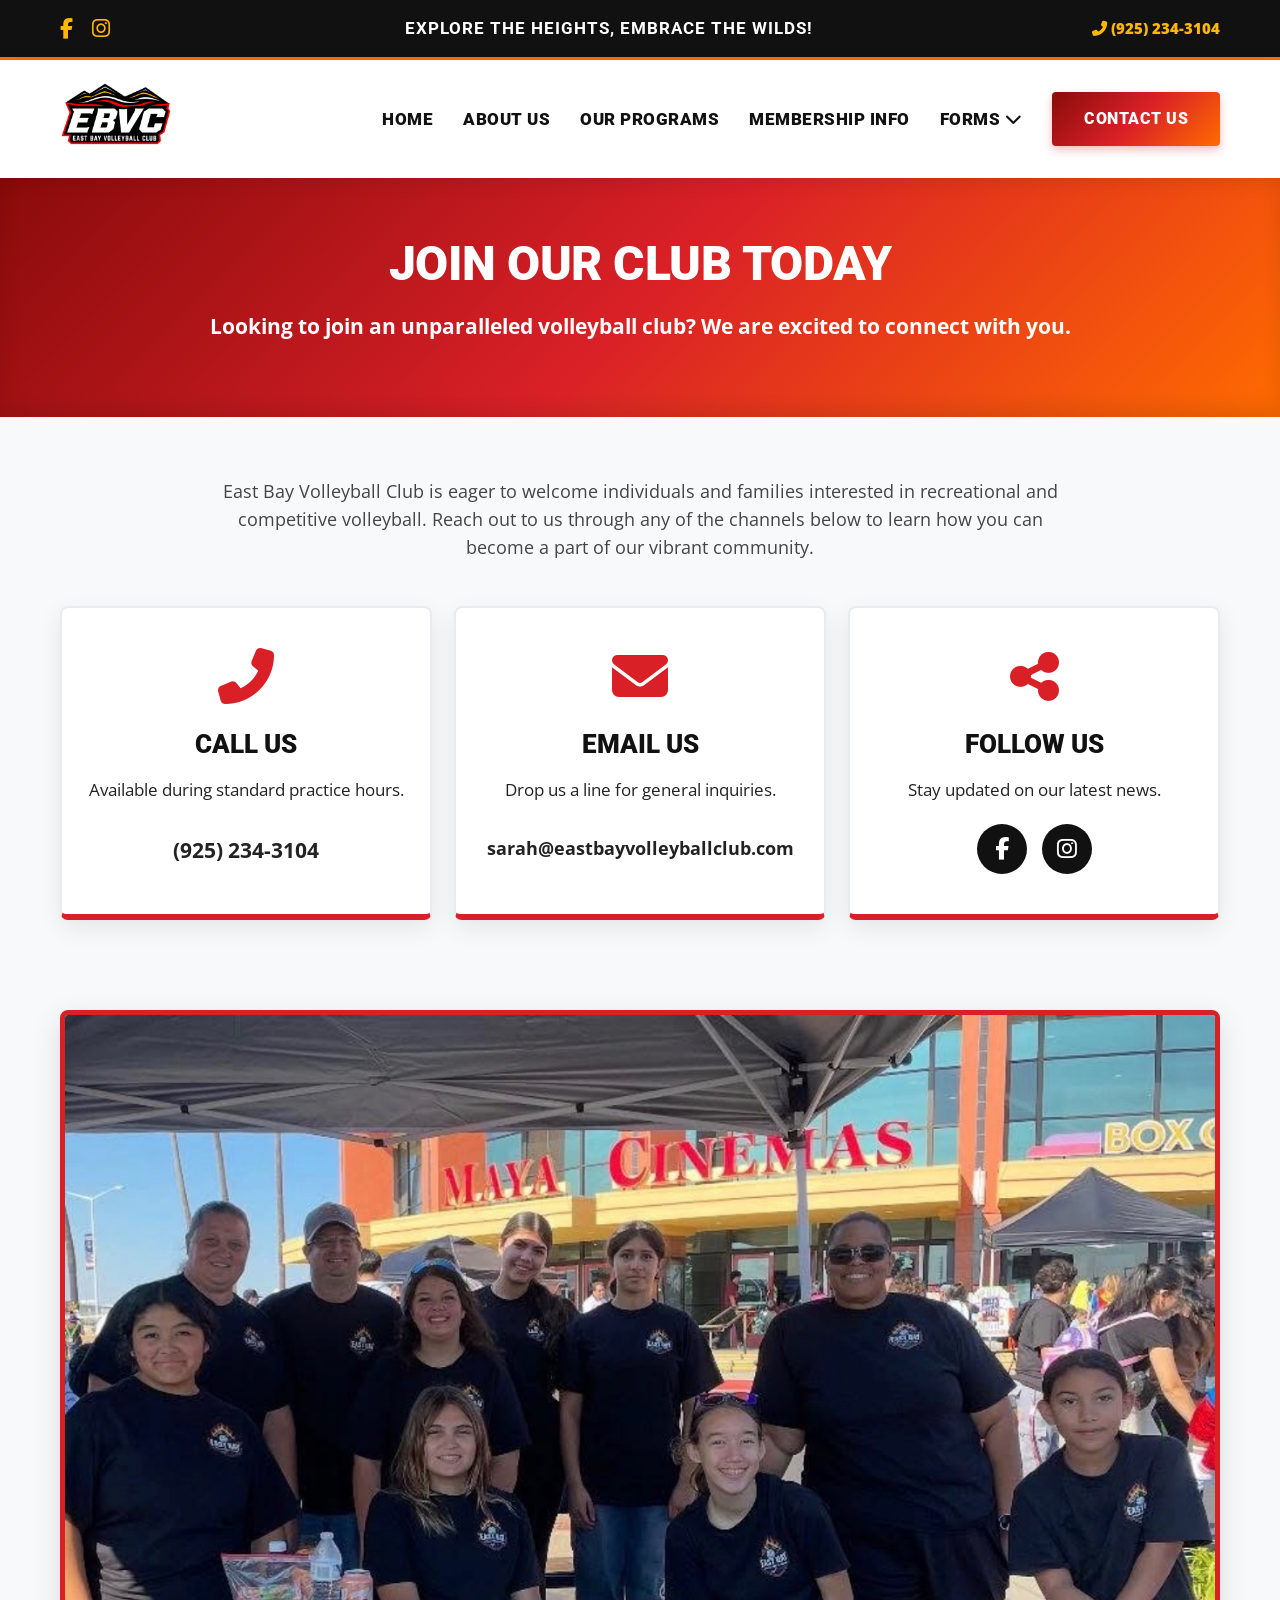
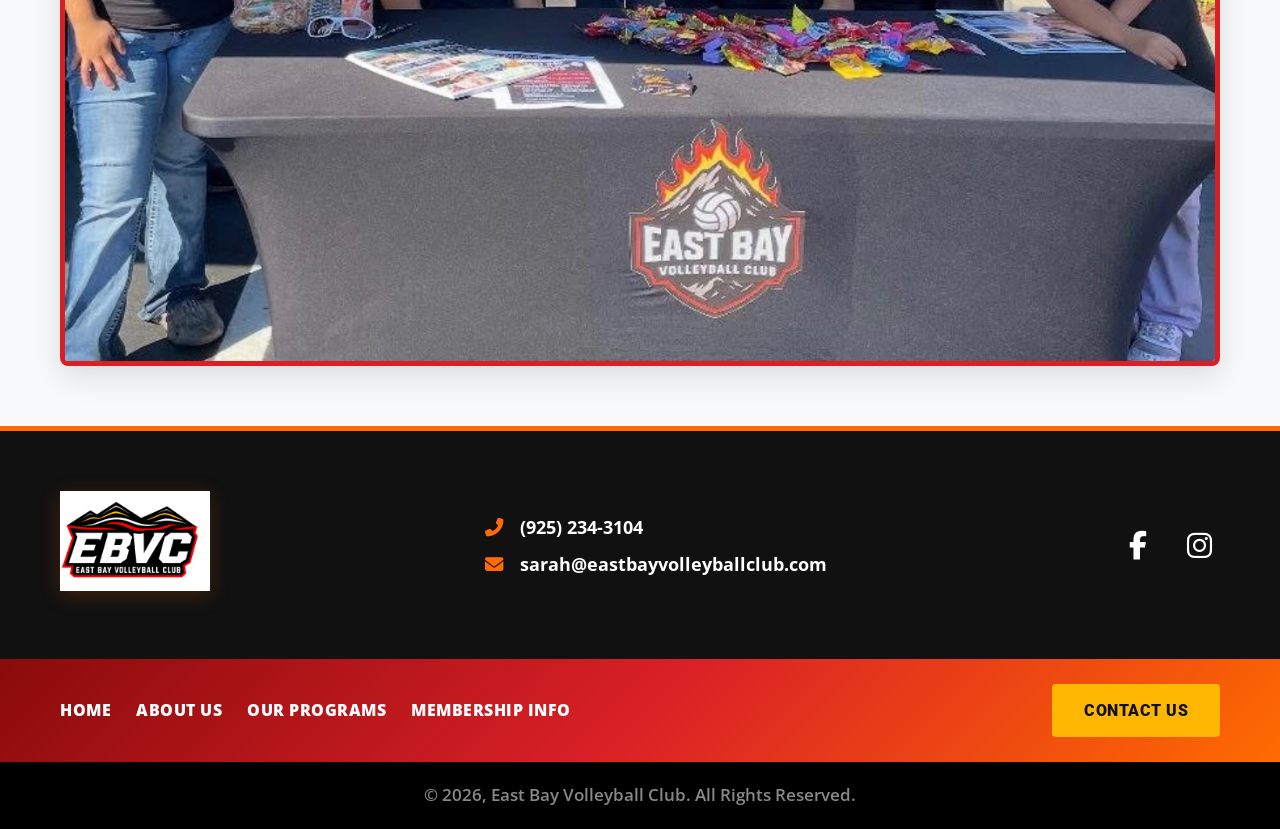
<file: contact.html>
<!DOCTYPE html>
<html lang="en">
<head>
    <meta charset="UTF-8">
    <meta name="viewport" content="width=device-width, initial-scale=1.0">
    <title>East Bay Volleyball Club - Contact Us</title>
    <link rel="stylesheet" href="styles.css">
    <link rel="stylesheet" href="https://cdnjs.cloudflare.com/ajax/libs/font-awesome/6.4.0/css/all.min.css">
</head>
<body>
    <div class="top-bar">
        <div class="container top-bar-inner">
            <div class="social-icons">
                <a href="https://www.facebook.com/profile.php?id=61552361986571&_rdr" target="_blank"><i class="fab fa-facebook-f"></i></a>
                <a href="https://www.instagram.com/east_bay_volleyball_club/" target="_blank"><i class="fab fa-instagram"></i></a>
            </div>
            <div class="tagline">Explore the Heights, Embrace the Wilds!</div>
            <div class="phone">
                <a href="tel:9252343104"><i class="fas fa-phone-alt"></i> (925) 234-3104</a>
            </div>
        </div>
    </div>
    <header class="header">
        <div class="container header-inner">
            <a href="index.html" class="logo">
                <img src="EastBayLogo.jpeg" alt="East Bay Volleyball Club Logo">
            </a>
            <nav class="nav-menu">
                <a href="index.html" class="nav-link">Home</a>
                <a href="about.html" class="nav-link">About Us</a>
                <a href="programs.html" class="nav-link">Our Programs</a>
                <a href="membership.html" class="nav-link">Membership Info</a>
                <div class="dropdown">
                    <span class="nav-link">Forms <i class="fas fa-chevron-down"></i></span>
                    <div class="dropdown-content">
                        <a href="Medical_Release.pdf" target="_blank">Medical Release</a>
                        <a href="PlayerInfo.pdf" target="_blank">Player Information Sheet</a>
                        <a href="Age-Definition-Chart.pdf" target="_blank">Age Definition Chart</a>
                    </div>
                </div>
                <a href="contact.html" class="btn btn-fire active">Contact Us</a>
            </nav>
        </div>
    </header>
    <div class="fire-banner">
        <div class="container">
            <h1 class="hero-title">Join Our Club Today</h1>
            <p class="lead-text">Looking to join an unparalleled volleyball club? We are excited to connect with you.</p>
        </div>
    </div>
    <section class="container pt-4 pb-4">
        <div class="text-center mb-4">
            <p class="subtitle-text">East Bay Volleyball Club is eager to welcome individuals and families interested in recreational and competitive volleyball. Reach out to us through any of the channels below to learn how you can become a part of our vibrant community.</p>
        </div>
        <div class="contact-grid">
            <div class="contact-card">
                <i class="fas fa-phone-alt main-icon"></i>
                <h3>Call Us</h3>
                <p>Available during standard practice hours.</p>
                <a href="tel:9252343104" class="fw-bold mt-3 d-block red-text" style="font-size: 1.3rem;">(925) 234-3104</a>
            </div>
            <div class="contact-card">
                <i class="fas fa-envelope main-icon"></i>
                <h3>Email Us</h3>
                <p>Drop us a line for general inquiries.</p>
                <a href="mailto:sarah@eastbayvolleyballclub.com" class="fw-bold mt-3 d-block red-text" style="font-size: 1.1rem;">sarah@eastbayvolleyballclub.com</a>
            </div>
            <div class="contact-card">
                <i class="fas fa-share-alt main-icon"></i>
                <h3>Follow Us</h3>
                <p>Stay updated on our latest news.</p>
                <div class="contact-social">
                    <a href="https://www.facebook.com/profile.php?id=61552361986571&_rdr" target="_blank" class="black-icon"><i class="fab fa-facebook-f"></i></a>
                    <a href="https://www.instagram.com/east_bay_volleyball_club/" target="_blank" class="black-icon"><i class="fab fa-instagram"></i></a>
                </div>
            </div>
        </div>
    </section>
    <section class="container pb-4 pt-3">
        <img src="IMG_0036.jpeg" alt="Volleyball Court Setup" class="img-full img-rounded shadow" style="width: 100%; height: auto; border: 5px solid var(--primary-red);">
    </section>
    <div class="pre-footer">
        <div class="container pre-footer-inner">
            <div class="pf-logo">
                <img src="EastBayLogo.jpeg" alt="East Bay Volleyball Club Logo">
            </div>
            <div class="pf-contact">
                <p><i class="fas fa-phone-alt red-icon"></i> <a href="tel:9252343104" class="red-text">(925) 234-3104</a></p>
                <p><i class="fas fa-envelope red-icon"></i> <a href="mailto:sarah@eastbayvolleyballclub.com" class="red-text">sarah@eastbayvolleyballclub.com</a></p>
            </div>
            <div class="pf-social">
                <a href="https://www.facebook.com/profile.php?id=61552361986571&_rdr" target="_blank"><i class="fab fa-facebook-f"></i></a>
                <a href="https://www.instagram.com/east_bay_volleyball_club/" target="_blank"><i class="fab fa-instagram"></i></a>
            </div>
        </div>
    </div>
    <footer class="footer-nav">
        <div class="container footer-nav-inner">
            <nav class="f-menu">
                <a href="index.html">Home</a>
                <a href="about.html">About Us</a>
                <a href="programs.html">Our Programs</a>
                <a href="membership.html">Membership Info</a>
            </nav>
            <a href="contact.html" class="btn btn-yellow">Contact Us</a>
        </div>
    </footer>
    <div class="copyright-bar">
        <div class="container copyright-inner">
            <p>© 2026, East Bay Volleyball Club. All Rights Reserved.</p>
        </div>
    </div>
    <button id="scrollTopBtn" title="Go to top"><i class="fas fa-chevron-up"></i></button>
    <script src="script.js"></script>
</body>
</html>
</file>
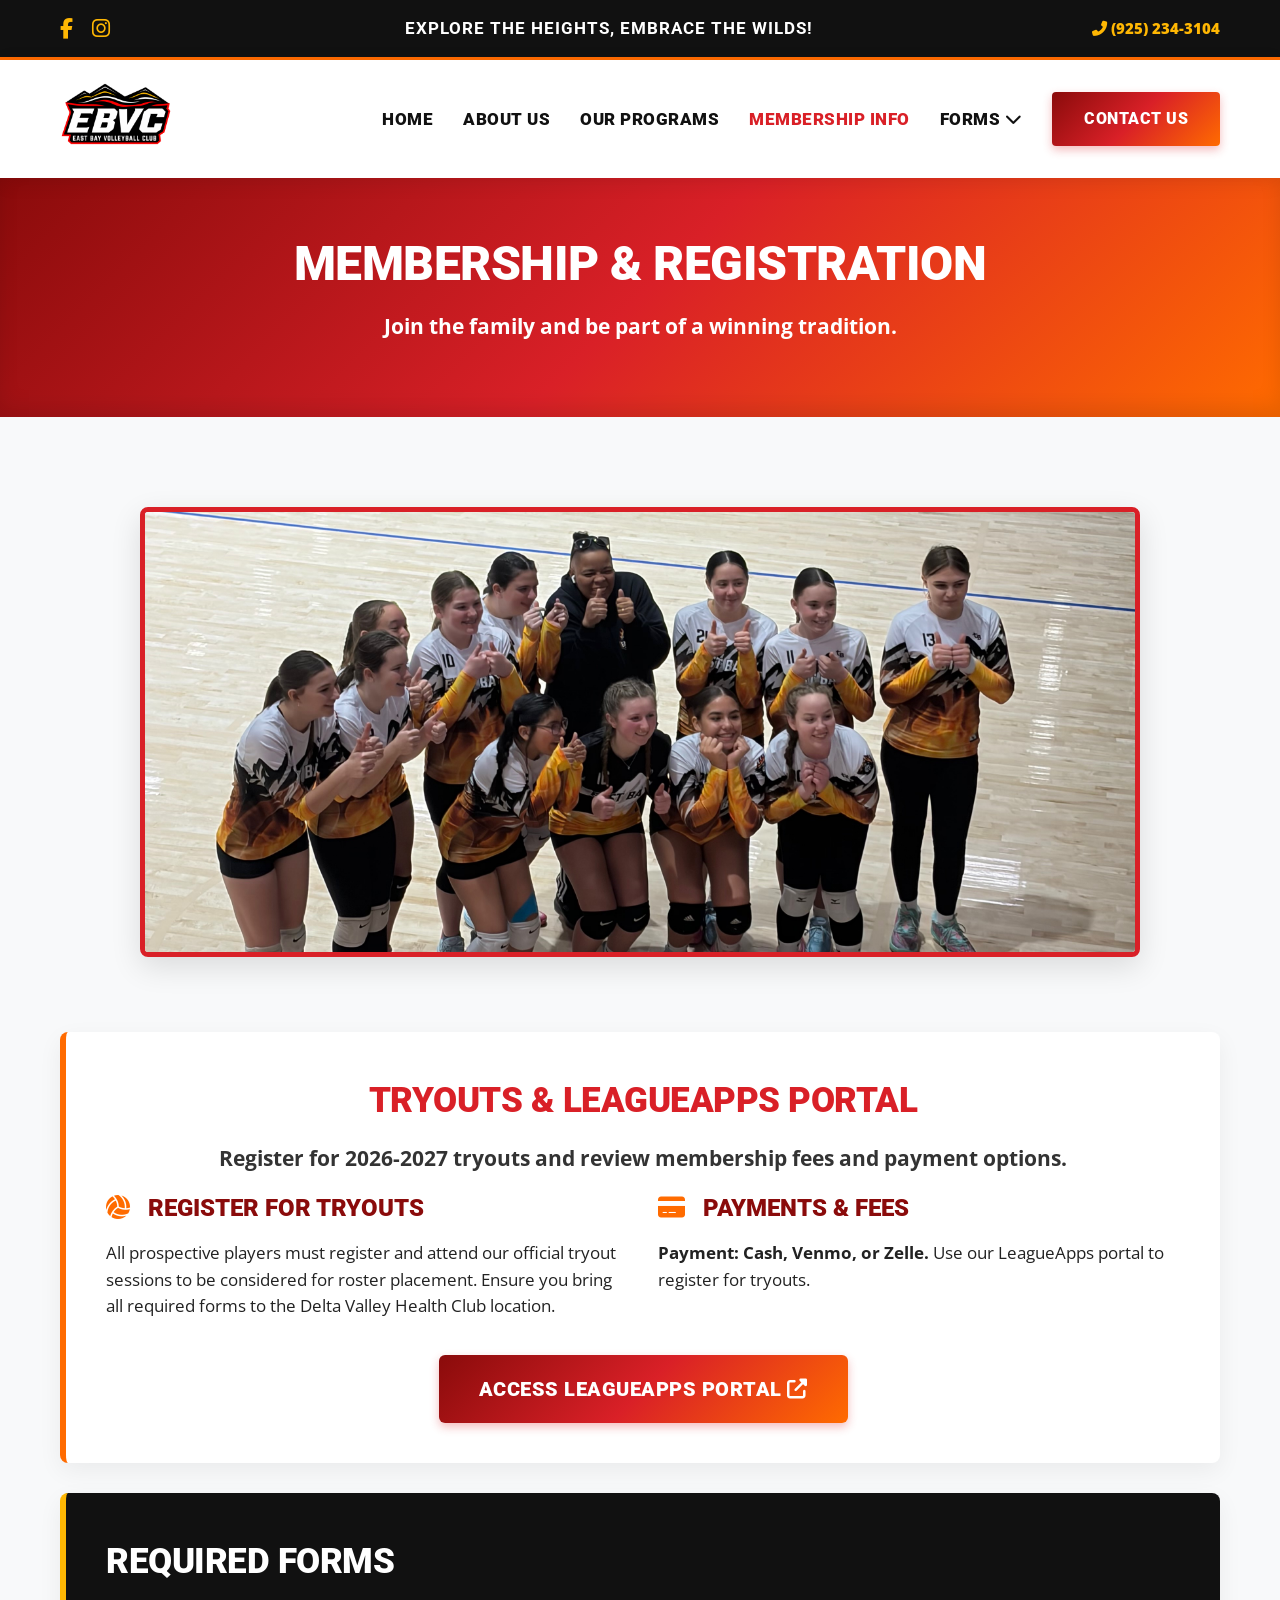
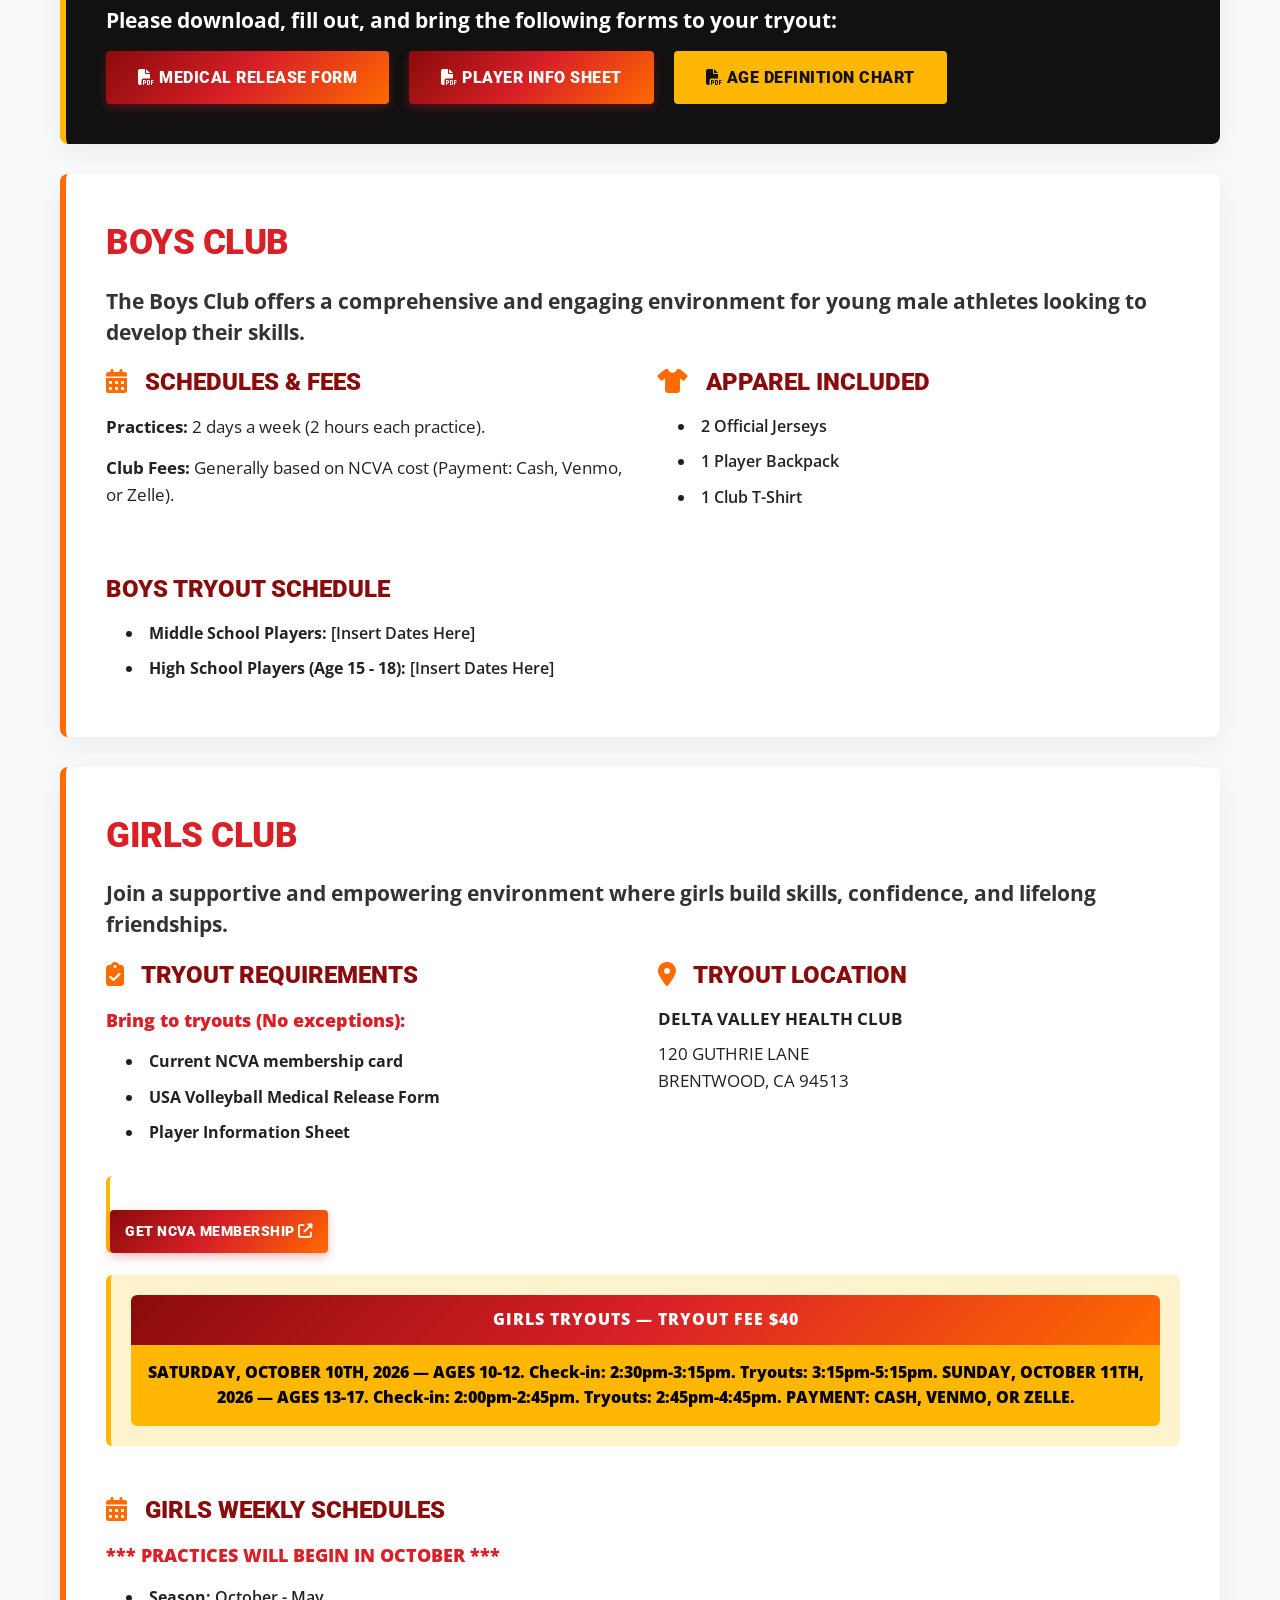
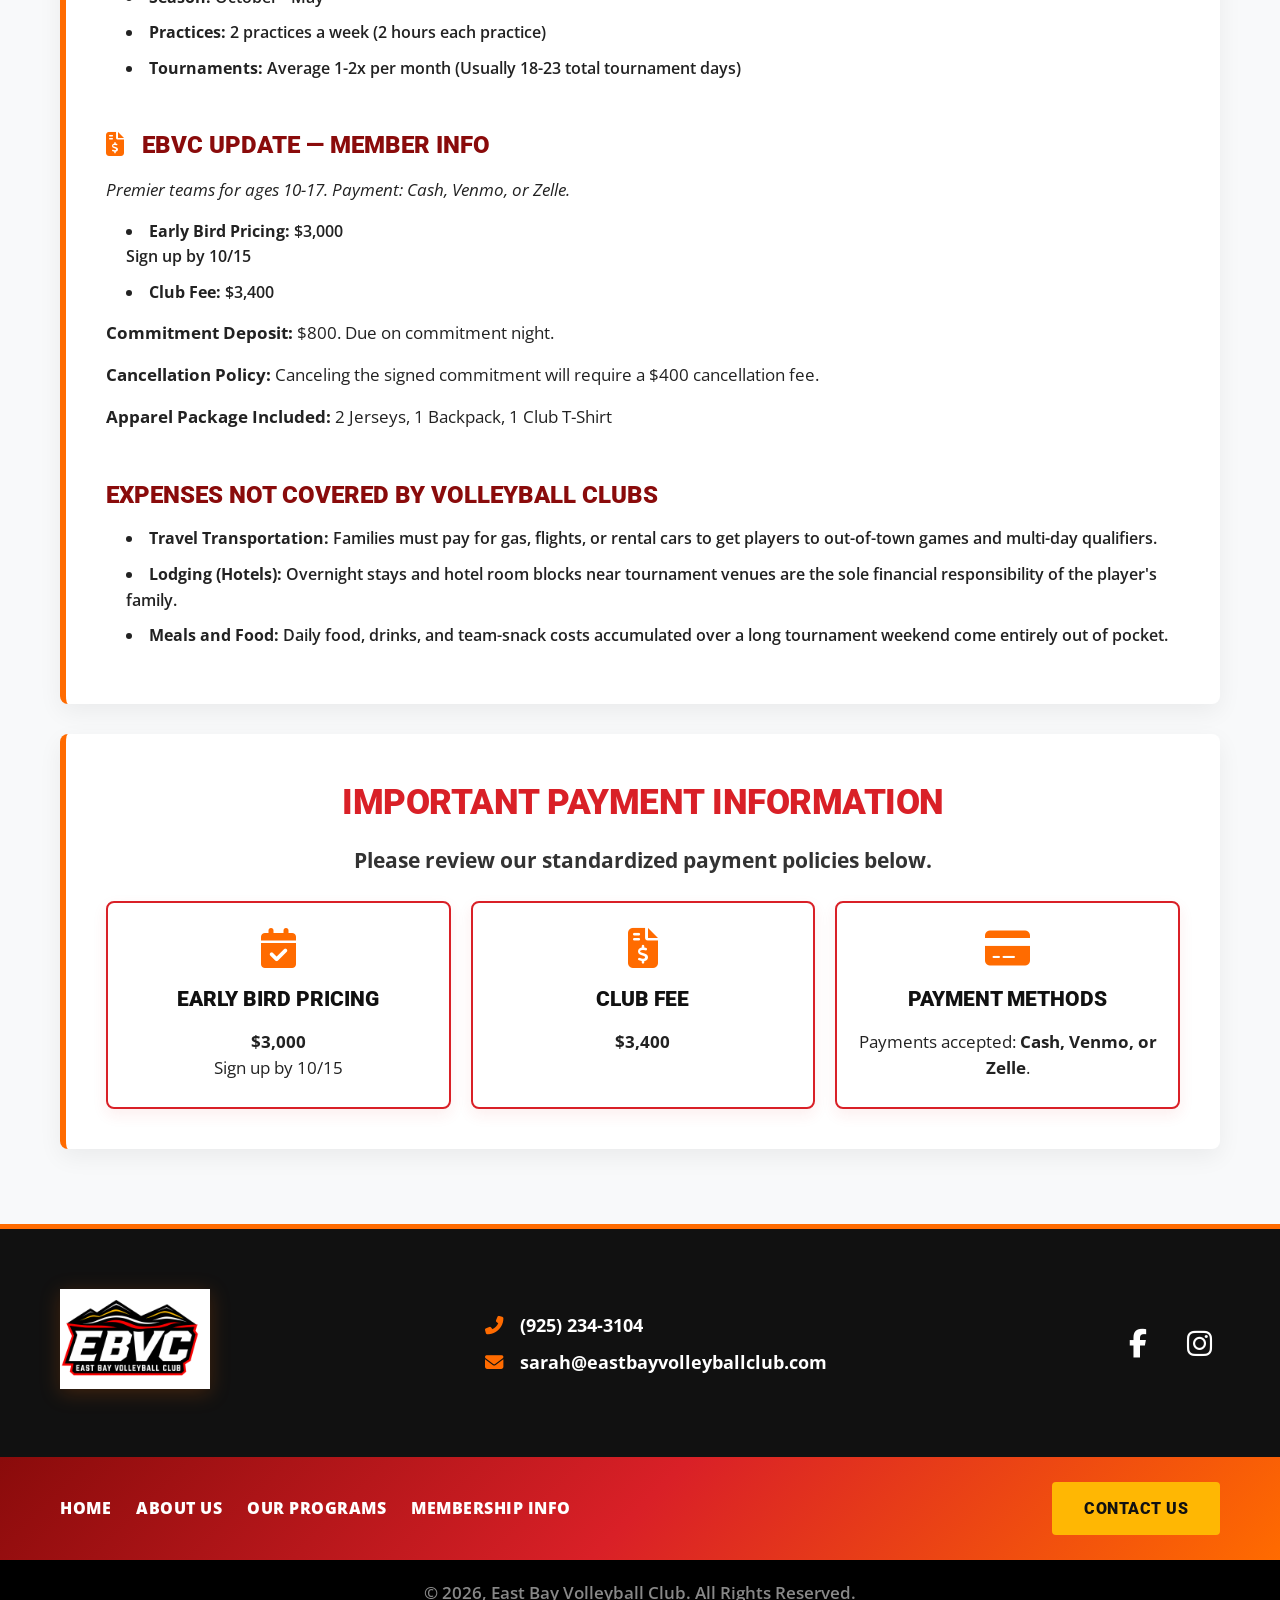
<file: membership.html>
<!DOCTYPE html>
<html lang="en">
<head>
    <meta charset="UTF-8">
    <meta name="viewport" content="width=device-width, initial-scale=1.0">
    <title>East Bay Volleyball Club - Membership Info</title>
    <link rel="stylesheet" href="styles.css">
    <link rel="stylesheet" href="https://cdnjs.cloudflare.com/ajax/libs/font-awesome/6.4.0/css/all.min.css">
</head>
<body>
    <div class="top-bar">
        <div class="container top-bar-inner">
            <div class="social-icons">
                <a href="https://www.facebook.com/profile.php?id=61552361986571&_rdr" target="_blank"><i class="fab fa-facebook-f"></i></a>
                <a href="https://www.instagram.com/east_bay_volleyball_club/" target="_blank"><i class="fab fa-instagram"></i></a>
            </div>
            <div class="tagline">Explore the Heights, Embrace the Wilds!</div>
            <div class="phone">
                <a href="tel:9252343104"><i class="fas fa-phone-alt"></i> (925) 234-3104</a>
            </div>
        </div>
    </div>
    <header class="header">
        <div class="container header-inner">
            <a href="index.html" class="logo">
                <img src="EastBayLogo.jpeg" alt="East Bay Volleyball Club Logo">
            </a>
            <nav class="nav-menu">
                <a href="index.html" class="nav-link">Home</a>
                <a href="about.html" class="nav-link">About Us</a>
                <a href="programs.html" class="nav-link">Our Programs</a>
                <a href="membership.html" class="nav-link active">Membership Info</a>
                <div class="dropdown">
                    <span class="nav-link">Forms <i class="fas fa-chevron-down"></i></span>
                    <div class="dropdown-content">
                        <a href="Medical_Release.pdf" target="_blank">Medical Release</a>
                        <a href="PlayerInfo.pdf" target="_blank">Player Information Sheet</a>
                        <a href="Age-Definition-Chart.pdf" target="_blank">Age Definition Chart</a>
                    </div>
                </div>
                <a href="contact.html" class="btn btn-fire">Contact Us</a>
            </nav>
        </div>
    </header>
    <div class="fire-banner mb-4">
        <div class="container">
            <h1 class="hero-title">Membership & Registration</h1>
            <p class="lead-text">Join the family and be part of a winning tradition.</p>
        </div>
    </div>
    <main class="container page-content pt-2">
        <div class="main-image-container mb-4 text-center pb-3">
            <img src="IMG_0138.jpeg" alt="Volleyball Team Huddle" class="img-full img-rounded shadow" style="width: 100%; max-width: 1000px; height: 450px; object-fit: cover; object-position: center center; margin: 0 auto; border: 5px solid var(--primary-red);">
        </div>
        <div class="info-card">
            <h1 class="section-title text-center" style="color: var(--primary-red);">Tryouts & LeagueApps Portal</h1>
            <p class="lead-text text-center mb-4">Register for 2026-2027 tryouts and review membership fees and payment options.</p>
            <div class="layout-grid">
                <div>
                    <h2 class="sub-title"><i class="fas fa-volleyball-ball red-icon"></i> Register For Tryouts</h2>
                    <p>All prospective players must register and attend our official tryout sessions to be considered for roster placement. Ensure you bring all required forms to the Delta Valley Health Club location.</p>
                </div>
                <div>
                    <h2 class="sub-title"><i class="fas fa-credit-card red-icon"></i> Payments & Fees</h2>
                    <p><strong>Payment: Cash, Venmo, or Zelle.</strong> Use our LeagueApps portal to register for tryouts.</p>
                </div>
            </div>
            <div class="btn-wrapper text-center mt-4 pt-2">
                <a href="https://eastbayvolleyballclub.leagueapps.com/events/5163101-east-bay-volleyball-club-tryouts-2026-2027" class="btn btn-massive btn-fire">Access LeagueApps Portal <i class="fas fa-external-link-alt"></i></a>
            </div>
        </div>
        <div class="info-card bg-dark">
            <h1 class="section-title">Required Forms</h1>
            <p class="lead-text mb-4">Please download, fill out, and bring the following forms to your tryout:</p>
            <div style="display: flex; gap: 20px; flex-wrap: wrap;">
                <a href="Medical_Release.pdf" target="_blank" class="btn btn-fire"><i class="fas fa-file-pdf"></i> Medical Release Form</a>
                <a href="PlayerInfo.pdf" target="_blank" class="btn btn-fire"><i class="fas fa-file-pdf"></i> Player Info Sheet</a>
                <a href="Age-Definition-Chart.pdf" target="_blank" class="btn btn-yellow"><i class="fas fa-file-pdf"></i> Age Definition Chart</a>
            </div>
        </div>
        <div class="info-card">
            <h1 class="section-title" style="color: var(--primary-red);">Boys Club</h1>
            <p class="lead-text mb-4">The Boys Club offers a comprehensive and engaging environment for young male athletes looking to develop their skills.</p>
            <div class="layout-grid">
                <div>
                    <h2 class="sub-title"><i class="fas fa-calendar-alt red-icon"></i> Schedules & Fees</h2>
                    <p><strong>Practices:</strong> 2 days a week (2 hours each practice).</p>
                    <p class="mt-2"><strong>Club Fees:</strong> Generally based on NCVA cost (Payment: Cash, Venmo, or Zelle).</p>
                </div>
                <div>
                    <h2 class="sub-title"><i class="fas fa-tshirt red-icon"></i> Apparel Included</h2>
                    <ul class="styled-list">
                        <li>2 Official Jerseys</li>
                        <li>1 Player Backpack</li>
                        <li>1 Club T-Shirt</li>
                    </ul>
                </div>
            </div>
            <h2 class="sub-title mt-4">Boys Tryout Schedule</h2>
            <ul class="styled-list">
                <li><strong>Middle School Players:</strong> [Insert Dates Here]</li>
                <li><strong>High School Players (Age 15 - 18):</strong> [Insert Dates Here]</li>
            </ul>
        </div>
        <div class="info-card">
            <h1 class="section-title" style="color: var(--primary-red);">Girls Club</h1>
            <p class="lead-text mb-4">Join a supportive and empowering environment where girls build skills, confidence, and lifelong friendships.</p>
            <div class="layout-grid">
                <div>
                    <h2 class="sub-title"><i class="fas fa-clipboard-check red-icon"></i> Tryout Requirements</h2>
                    <p class="alert-text mb-2">Bring to tryouts (No exceptions):</p>
                    <ul class="styled-list">
                        <li><strong>Current NCVA membership card</strong></li>
                        <li><strong>USA Volleyball Medical Release Form</strong></li>
                        <li><strong>Player Information Sheet</strong></li>
                    </ul>
                    <div class="mt-3 p-3 bg-dark" style="border-radius: 6px; border-left: 4px solid var(--flame-yellow);">
                        <p style="color: #fff; font-size: 0.95rem; font-weight: 600; margin-bottom: 10px;">Don't have an NCVA membership yet? Register below:</p>
                        <a href="https://ncva.com/info/registration/login/" target="_blank" class="btn btn-fire" style="padding: 10px 15px; font-size: 0.9rem; display: inline-block;">Get NCVA Membership <i class="fas fa-external-link-alt"></i></a>
                    </div>
                </div>
                <div>
                    <h2 class="sub-title"><i class="fas fa-map-marker-alt red-icon"></i> Tryout Location</h2>
                    <p class="mb-1"><strong>DELTA VALLEY HEALTH CLUB</strong></p>
                    <p>120 GUTHRIE LANE</p>
                    <p>BRENTWOOD, CA 94513</p>
                </div>
            </div>
            <div class="highlight-box mt-4">
                <div class="highlight-red">GIRLS TRYOUTS — TRYOUT FEE $40</div>
                <div class="highlight-yellow">SATURDAY, OCTOBER 10TH, 2026 — AGES 10-12. Check-in: 2:30pm-3:15pm. Tryouts: 3:15pm-5:15pm. SUNDAY, OCTOBER 11TH, 2026 — AGES 13-17. Check-in: 2:00pm-2:45pm. Tryouts: 2:45pm-4:45pm. PAYMENT: CASH, VENMO, OR ZELLE.</div>
            </div>
            <h2 class="sub-title mt-4 pt-2"><i class="fas fa-calendar-alt red-icon"></i> Girls Weekly Schedules</h2>
            <p class="alert-text mb-2">*** PRACTICES WILL BEGIN IN OCTOBER ***</p>
            <ul class="styled-list mb-4">
                <li><strong>Season:</strong> October - May</li>
                <li><strong>Practices:</strong> 2 practices a week (2 hours each practice)</li>
                <li><strong>Tournaments:</strong> Average 1-2x per month (Usually 18-23 total tournament days)</li>
            </ul>
            <h2 class="sub-title mt-4 pt-2"><i class="fas fa-file-invoice-dollar red-icon"></i> EBVC Update — Member Info</h2>
            <p class="mb-2"><em>Premier teams for ages 10-17. Payment: Cash, Venmo, or Zelle.</em></p>
            <ul class="styled-list mb-4">
                <li><strong>Early Bird Pricing:</strong> $3,000<br>Sign up by 10/15</li>
                <li><strong>Club Fee:</strong> $3,400</li>
            </ul>
            <p class="mb-2"><strong>Commitment Deposit:</strong> $800. Due on commitment night.</p>
            <p class="mb-2"><strong>Cancellation Policy:</strong> Canceling the signed commitment will require a $400 cancellation fee.</p>
            <p><strong>Apparel Package Included:</strong> 2 Jerseys, 1 Backpack, 1 Club T-Shirt</p>
            <h2 class="sub-title mt-4 pt-2">Expenses Not Covered by Volleyball Clubs</h2>
            <ul class="styled-list">
                <li><strong>Travel Transportation:</strong> Families must pay for gas, flights, or rental cars to get players to out-of-town games and multi-day qualifiers.</li>
                <li><strong>Lodging (Hotels):</strong> Overnight stays and hotel room blocks near tournament venues are the sole financial responsibility of the player's family.</li>
                <li><strong>Meals and Food:</strong> Daily food, drinks, and team-snack costs accumulated over a long tournament weekend come entirely out of pocket.</li>
            </ul>
        </div>
        <div class="info-card border-top" style="border-top-color: var(--primary-red); border-top-width: 4px;">
            <h1 class="section-title text-center mb-2" style="color: var(--primary-red);">Important Payment Information</h1>
            <p class="text-center lead-text mb-4">Please review our standardized payment policies below.</p>
            <div class="payment-grid">
                <div class="payment-box">
                    <i class="fas fa-calendar-check"></i>
                    <h3>Early Bird Pricing</h3>
                    <p><strong>$3,000</strong><br>Sign up by 10/15</p>
                </div>
                <div class="payment-box">
                    <i class="fas fa-file-invoice-dollar"></i>
                    <h3>Club Fee</h3>
                    <p><strong>$3,400</strong></p>
                </div>
                <div class="payment-box">
                    <i class="fas fa-credit-card"></i>
                    <h3>Payment Methods</h3>
                    <p>Payments accepted: <strong>Cash, Venmo, or Zelle</strong>.</p>
                </div>
            </div>
        </div>
    </main>
    <div class="pre-footer">
        <div class="container pre-footer-inner">
            <div class="pf-logo">
                <img src="EastBayLogo.jpeg" alt="East Bay Volleyball Club Logo">
            </div>
            <div class="pf-contact">
                <p><i class="fas fa-phone-alt red-icon"></i> <a href="tel:9252343104" class="red-text">(925) 234-3104</a></p>
                <p><i class="fas fa-envelope red-icon"></i> <a href="mailto:sarah@eastbayvolleyballclub.com" class="red-text">sarah@eastbayvolleyballclub.com</a></p>
            </div>
            <div class="pf-social">
                <a href="https://www.facebook.com/profile.php?id=61552361986571&_rdr" target="_blank"><i class="fab fa-facebook-f"></i></a>
                <a href="https://www.instagram.com/east_bay_volleyball_club/" target="_blank"><i class="fab fa-instagram"></i></a>
            </div>
        </div>
    </div>
    <footer class="footer-nav">
        <div class="container footer-nav-inner">
            <nav class="f-menu">
                <a href="index.html">Home</a>
                <a href="about.html">About Us</a>
                <a href="programs.html">Our Programs</a>
                <a href="membership.html">Membership Info</a>
            </nav>
            <a href="contact.html" class="btn btn-yellow">Contact Us</a>
        </div>
    </footer>
    <div class="copyright-bar">
        <div class="container copyright-inner">
            <p>© 2026, East Bay Volleyball Club. All Rights Reserved.</p>
        </div>
    </div>
    <button id="scrollTopBtn" title="Go to top"><i class="fas fa-chevron-up"></i></button>
    <script src="script.js"></script>
</body>
</html>
</file>
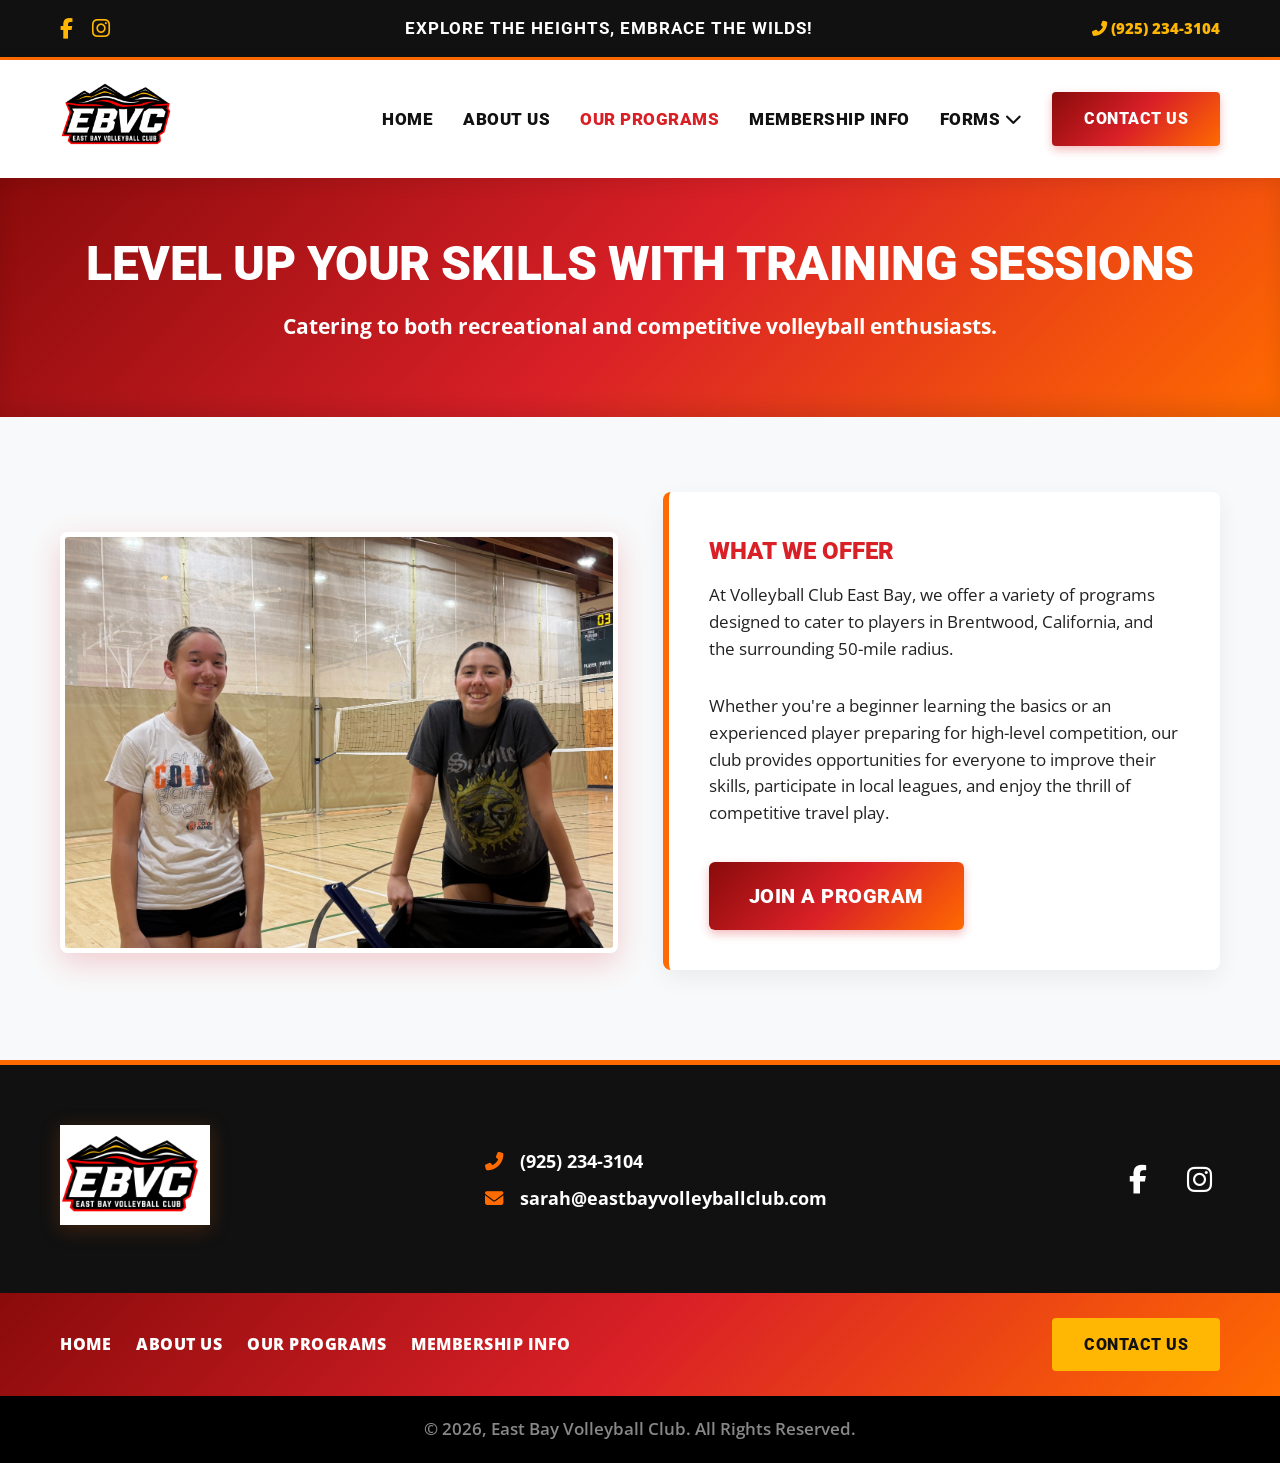
<file: programs.html>
<!DOCTYPE html>
<html lang="en">
<head>
    <meta charset="UTF-8">
    <meta name="viewport" content="width=device-width, initial-scale=1.0">
    <title>East Bay Volleyball Club - Our Programs</title>
    <link rel="stylesheet" href="styles.css">
    <link rel="stylesheet" href="https://cdnjs.cloudflare.com/ajax/libs/font-awesome/6.4.0/css/all.min.css">
</head>
<body>
    <div class="top-bar">
        <div class="container top-bar-inner">
            <div class="social-icons">
                <a href="https://www.facebook.com/profile.php?id=61552361986571&_rdr" target="_blank"><i class="fab fa-facebook-f"></i></a>
                <a href="https://www.instagram.com/east_bay_volleyball_club/" target="_blank"><i class="fab fa-instagram"></i></a>
            </div>
            <div class="tagline">Explore the Heights, Embrace the Wilds!</div>
            <div class="phone">
                <a href="tel:9252343104"><i class="fas fa-phone-alt"></i> (925) 234-3104</a>
            </div>
        </div>
    </div>
    <header class="header">
        <div class="container header-inner">
            <a href="index.html" class="logo">
                <img src="EastBayLogo.jpeg" alt="East Bay Volleyball Club Logo">
            </a>
            <nav class="nav-menu">
                <a href="index.html" class="nav-link">Home</a>
                <a href="about.html" class="nav-link">About Us</a>
                <a href="programs.html" class="nav-link active">Our Programs</a>
                <a href="membership.html" class="nav-link">Membership Info</a>
                <div class="dropdown">
                    <span class="nav-link">Forms <i class="fas fa-chevron-down"></i></span>
                    <div class="dropdown-content">
                        <a href="Medical_Release.pdf" target="_blank">Medical Release</a>
                        <a href="PlayerInfo.pdf" target="_blank">Player Information Sheet</a>
                        <a href="Age-Definition-Chart.pdf" target="_blank">Age Definition Chart</a>
                    </div>
                </div>
                <a href="contact.html" class="btn btn-fire">Contact Us</a>
            </nav>
        </div>
    </header>
    <div class="fire-banner">
        <div class="container">
            <h1 class="hero-title">Level Up Your Skills With Training Sessions</h1>
            <p class="lead-text">Catering to both recreational and competitive volleyball enthusiasts.</p>
        </div>
    </div>
    <section class="split-section container pt-4 pb-4 mt-2 align-center">
        <div class="split-image tall-img">
            <img src="IMG_1995.jpeg" alt="Volleyball Players By Net" class="shadow">
        </div>
        <div class="split-content">
            <div class="info-card">
                <h2 class="sub-title" style="color: var(--primary-red);">What We Offer</h2>
                <p class="mb-3">At Volleyball Club East Bay, we offer a variety of programs designed to cater to players in Brentwood, California, and the surrounding 50-mile radius.</p>
                <p>Whether you're a beginner learning the basics or an experienced player preparing for high-level competition, our club provides opportunities for everyone to improve their skills, participate in local leagues, and enjoy the thrill of competitive travel play.</p>
                <div class="btn-wrapper">
                    <a href="membership.html" class="btn btn-fire btn-massive">Join A Program</a>
                </div>
            </div>
        </div>
    </section>
    <div class="pre-footer">
        <div class="container pre-footer-inner">
            <div class="pf-logo">
                <img src="EastBayLogo.jpeg" alt="East Bay Volleyball Club Logo">
            </div>
            <div class="pf-contact">
                <p><i class="fas fa-phone-alt red-icon"></i> <a href="tel:9252343104" class="red-text">(925) 234-3104</a></p>
                <p><i class="fas fa-envelope red-icon"></i> <a href="mailto:sarah@eastbayvolleyballclub.com" class="red-text">sarah@eastbayvolleyballclub.com</a></p>
            </div>
            <div class="pf-social">
                <a href="https://www.facebook.com/profile.php?id=61552361986571&_rdr" target="_blank"><i class="fab fa-facebook-f"></i></a>
                <a href="https://www.instagram.com/east_bay_volleyball_club/" target="_blank"><i class="fab fa-instagram"></i></a>
            </div>
        </div>
    </div>
    <footer class="footer-nav">
        <div class="container footer-nav-inner">
            <nav class="f-menu">
                <a href="index.html">Home</a>
                <a href="about.html">About Us</a>
                <a href="programs.html">Our Programs</a>
                <a href="membership.html">Membership Info</a>
            </nav>
            <a href="contact.html" class="btn btn-yellow">Contact Us</a>
        </div>
    </footer>
    <div class="copyright-bar">
        <div class="container copyright-inner">
            <p>© 2026, East Bay Volleyball Club. All Rights Reserved.</p>
        </div>
    </div>
    <button id="scrollTopBtn" title="Go to top"><i class="fas fa-chevron-up"></i></button>
    <script src="script.js"></script>
</body>
</html>
</file>
<file: styles.css>
@import url('https://fonts.googleapis.com/css2?family=Open+Sans:wght@400;600;700&family=Roboto:wght@500;700;900&display=swap');

* {
    margin: 0;
    padding: 0;
    box-sizing: border-box;
}

body {
    font-family: 'Open Sans', sans-serif;
    color: #222;
    line-height: 1.6;
    background-color: #f8f9fa;
    position: relative;
}

h1, h2, h3, h4, h5, h6, .nav-link, .btn, .tagline {
    font-family: 'Roboto', sans-serif;
}

.container {
    max-width: 1200px;
    margin: 0 auto;
    padding: 0 20px;
}

a {
    text-decoration: none;
    color: inherit;
    transition: all 0.2s ease;
}

a:hover {
    opacity: 0.8;
}

ul {
    list-style-position: inside;
}

p {
    font-size: 1.05rem;
}

:root {
    --primary-red: #d92027;
    --fire-orange: #ff6b00;
    --flame-yellow: #ffb703;
    --dark-red: #8a0b0b;
    --dark-bg: #111111;
    --light-gray: #ffffff;
    --mid-gray: #e9ecef;
    --gradient-fire: linear-gradient(135deg, var(--dark-red) 0%, var(--primary-red) 50%, var(--fire-orange) 100%);
}

.mt-1 { margin-top: 8px; }
.mt-2 { margin-top: 15px; }
.mt-3 { margin-top: 30px; }
.mt-4 { margin-top: 45px; }

.mb-1 { margin-bottom: 8px; }
.mb-2 { margin-bottom: 15px; }
.mb-3 { margin-bottom: 30px; }
.mb-4 { margin-bottom: 45px; }

.pt-3 { padding-top: 30px; }
.pt-4 { padding-top: 60px; }
.pb-3 { padding-bottom: 30px; }
.pb-4 { padding-bottom: 60px; }

.text-center { text-align: center; }
.text-left { text-align: left; }
.d-block { display: block; }
.fw-bold { font-weight: 700; }
.border-top { border-top: 1px solid var(--mid-gray); }

.page-title {
    font-size: 2.8rem;
    font-weight: 900;
    color: #111;
    margin-bottom: 25px;
    letter-spacing: -0.5px;
    text-transform: uppercase;
}

.section-title {
    font-size: 2.2rem;
    font-weight: 900;
    color: #111;
    margin-bottom: 15px;
    letter-spacing: -0.5px;
    text-transform: uppercase;
}

.hero-title {
    font-size: 3rem;
    font-weight: 900;
    line-height: 1.1;
    margin-bottom: 20px;
    letter-spacing: -0.5px;
    text-transform: uppercase;
}

.sub-title {
    font-size: 1.5rem;
    font-weight: 900;
    margin-bottom: 12px;
    color: var(--dark-red);
    text-transform: uppercase;
}

.lead-text {
    font-size: 1.3rem;
    font-weight: 700;
    color: #333;
    margin-bottom: 15px;
    line-height: 1.5;
}

.subtitle-text {
    font-size: 1.1rem;
    color: #444;
    max-width: 850px;
    margin: 0 auto;
}

.layout-grid {
    display: grid;
    grid-template-columns: repeat(auto-fit, minmax(320px, 1fr));
    gap: 30px;
    text-align: left;
}

.btn-wrapper {
    margin-top: 35px;
}

.btn {
    padding: 14px 32px;
    font-weight: 900;
    font-size: 1rem;
    cursor: pointer;
    border: none;
    border-radius: 4px;
    transition: all 0.3s ease;
    display: inline-block;
    letter-spacing: 0.5px;
    text-transform: uppercase;
}

.btn:hover {
    transform: translateY(-3px);
    box-shadow: 0 6px 15px rgba(0,0,0,0.2);
}

.btn-fire {
    background: var(--gradient-fire);
    color: #fff;
    box-shadow: 0 4px 10px rgba(217, 32, 39, 0.3);
}

.btn-fire:hover {
    box-shadow: 0 8px 20px rgba(217, 32, 39, 0.4);
    opacity: 0.95;
}

.btn-yellow {
    background-color: var(--flame-yellow);
    color: #111;
}

.btn-yellow:hover {
    background-color: #e6a500;
}

.btn-massive {
    font-size: 1.25rem;
    padding: 18px 40px;
    border-radius: 6px;
}

.top-bar {
    background: var(--dark-bg);
    color: #fff;
    padding: 12px 0;
    font-size: 0.95rem;
    border-bottom: 3px solid var(--fire-orange);
}

.top-bar-inner {
    display: flex;
    justify-content: space-between;
    align-items: center;
}

.top-bar .social-icons a {
    color: var(--flame-yellow);
    margin-right: 15px;
    font-size: 1.3rem;
}

.top-bar .social-icons a:hover {
    color: var(--fire-orange);
}

.top-bar .tagline {
    font-size: 1.05rem;
    font-weight: 700;
    letter-spacing: 1px;
    color: #fff;
    text-transform: uppercase;
}

.top-bar .phone a {
    font-weight: 900;
    color: var(--flame-yellow);
}

.top-bar .phone a:hover {
    color: var(--fire-orange);
}

.header {
    background-color: #fff;
    padding: 15px 0;
    box-shadow: 0 4px 20px rgba(0,0,0,0.08);
    position: sticky;
    top: 0;
    z-index: 1000;
}

.header-inner {
    display: flex;
    justify-content: space-between;
    align-items: center;
}

.logo img {
    max-height: 80px;
    object-fit: contain;
}

.nav-menu {
    display: flex;
    align-items: center;
    gap: 30px;
}

.nav-link {
    font-weight: 900;
    color: #111;
    font-size: 1.05rem;
    text-transform: uppercase;
    letter-spacing: 0.5px;
}

.nav-link.active, .nav-link:hover {
    color: var(--primary-red);
}

.dropdown {
    position: relative;
    display: inline-block;
    cursor: pointer;
    padding: 8px 0;
}

.dropdown-content {
    display: none;
    position: absolute;
    background-color: #fff;
    min-width: 260px;
    box-shadow: 0px 10px 25px rgba(0,0,0,0.15);
    z-index: 1001;
    top: 100%;
    left: 0;
    border-top: 4px solid var(--primary-red);
    border-radius: 0 0 6px 6px;
    overflow: hidden;
}

.dropdown-content a {
    color: #111;
    padding: 16px 20px;
    display: block;
    font-weight: 700;
    font-size: 0.95rem;
    border-bottom: 1px solid var(--mid-gray);
    text-transform: uppercase;
}

.dropdown-content a:hover {
    background: var(--gradient-fire);
    color: #fff;
    padding-left: 24px;
}

.dropdown:hover .dropdown-content {
    display: block;
}

.fire-banner {
    background: var(--gradient-fire);
    color: #fff;
    padding: 60px 20px;
    text-align: center;
    box-shadow: inset 0 -10px 20px rgba(0,0,0,0.1);
}

.fire-banner h1, .fire-banner p {
    color: #fff;
}

.img-full {
    width: 100%;
    height: auto;
    display: block;
}

.img-rounded {
    border-radius: 8px;
}

.shadow {
    box-shadow: 0 10px 30px rgba(0,0,0,0.12);
}

.page-content {
    padding: 45px 20px;
}

.image-caption {
    font-size: 0.95rem;
    color: #666;
    font-style: italic;
    margin-top: 15px;
}

.programs-grid {
    display: grid;
    grid-template-columns: repeat(2, 1fr);
    gap: 30px;
    margin-top: 30px;
}

.program-card {
    background: #fff;
    border-radius: 8px;
    box-shadow: 0 6px 20px rgba(0,0,0,0.06);
    overflow: hidden;
    transition: transform 0.3s ease, box-shadow 0.3s ease;
    border-bottom: 5px solid var(--fire-orange);
}

.program-card:hover {
    transform: translateY(-8px);
    box-shadow: 0 15px 35px rgba(217, 32, 39, 0.15);
    border-bottom: 5px solid var(--primary-red);
}

.program-card img {
    width: 100%;
    height: 250px;
    object-fit: cover;
}

.card-body {
    padding: 25px;
    text-align: center;
}

.card-body h3 {
    font-size: 1.5rem;
    font-weight: 900;
    margin-bottom: 10px;
    color: var(--dark-red);
    text-transform: uppercase;
}

.card-body p {
    color: #444;
    font-weight: 600;
}

.split-section {
    display: flex;
    align-items: center;
    gap: 45px;
    flex-wrap: wrap;
}

.split-image, .split-content {
    flex: 1;
    min-width: 320px;
}

.split-image img {
    width: 100%;
    height: auto;
    object-fit: cover;
    border-radius: 8px;
    border: 5px solid #fff;
    box-shadow: 0 10px 30px rgba(217, 32, 39, 0.2);
}

.align-center {
    align-items: center;
}

.legacy-section {
    background-color: var(--dark-red);
    color: #fff;
    padding: 60px 40px;
    border-radius: 8px;
    text-align: center;
    box-shadow: 0 10px 30px rgba(0,0,0,0.15);
    border: 4px solid var(--dark-bg);
    border-top: 6px solid var(--flame-yellow);
}

.legacy-section h1, .legacy-section p {
    color: #fff;
}

.features-grid {
    display: flex;
    flex-wrap: wrap;
    justify-content: center;
    gap: 22px;
}

.feature-box {
    background-color: #fff;
    padding: 30px;
    width: calc(33.333% - 22px);
    min-width: 280px;
    text-align: left;
    border-radius: 8px;
    border-top: 5px solid var(--primary-red);
    box-shadow: 0 6px 15px rgba(0,0,0,0.06);
    transition: transform 0.3s;
}

.feature-box:hover {
    transform: translateY(-5px);
    background: var(--gradient-fire);
}

.feature-box:hover h3, .feature-box:hover p {
    color: #fff;
}

.feature-box.bottom-center {
    width: calc(40% - 22px);
}

.feature-box h3 {
    font-weight: 900;
    margin-bottom: 12px;
    font-size: 1.3rem;
    color: #111;
    text-transform: uppercase;
}

.info-card {
    background-color: #fff;
    border: none;
    border-radius: 8px;
    padding: 40px;
    margin-bottom: 30px;
    box-shadow: 0 8px 25px rgba(0,0,0,0.06);
    border-left: 6px solid var(--fire-orange);
}

.info-card.bg-dark {
    background-color: var(--dark-bg);
    color: #fff;
    border-left: 6px solid var(--flame-yellow);
}

.info-card.bg-dark h1, .info-card.bg-dark h2 { color: #fff; }
.info-card.bg-dark p { color: #ddd; }
.info-card.bg-dark .lead-text { color: #fff; }

.styled-list {
    margin-left: 20px;
    margin-bottom: 15px;
    margin-top: 10px;
}

.styled-list li {
    margin-bottom: 10px;
    font-weight: 600;
}

.highlight-box {
    background-color: #fff3cd;
    border-left: 5px solid var(--flame-yellow);
    padding: 20px;
    border-radius: 6px;
    margin: 22px 0;
}

.highlight-box strong {
    color: #856404;
    display: block;
    margin-bottom: 6px;
    font-size: 1.1rem;
}

.highlight-red {
    background: var(--gradient-fire);
    color: #fff;
    padding: 12px;
    font-weight: 900;
    text-align: center;
    border-radius: 6px 6px 0 0;
    letter-spacing: 1px;
}

.highlight-yellow {
    background-color: var(--flame-yellow);
    color: #000;
    padding: 15px;
    font-weight: 900;
    text-align: center;
    border-radius: 0 0 6px 6px;
}

.alert-text {
    color: var(--primary-red);
    font-weight: 900;
    font-size: 1.1rem;
}

.payment-grid {
    display: grid;
    grid-template-columns: repeat(auto-fit, minmax(260px, 1fr));
    gap: 20px;
    margin-top: 25px;
}

.payment-box {
    background: #fff;
    border: 2px solid var(--primary-red);
    padding: 25px 20px;
    border-radius: 8px;
    text-align: center;
    box-shadow: 0 6px 15px rgba(217, 32, 39, 0.08);
}

.payment-box i {
    font-size: 2.5rem;
    color: var(--fire-orange);
    margin-bottom: 15px;
}

.payment-box h3 {
    font-size: 1.3rem;
    margin-bottom: 12px;
    color: #111;
    font-weight: 900;
    text-transform: uppercase;
}

.contact-grid {
    display: grid;
    grid-template-columns: repeat(auto-fit, minmax(280px, 1fr));
    gap: 22px;
    margin-top: 35px;
}

.contact-card {
    background: #fff;
    padding: 40px 25px;
    border-radius: 8px;
    text-align: center;
    border: 2px solid var(--mid-gray);
    border-bottom: 6px solid var(--primary-red);
    box-shadow: 0 8px 25px rgba(0,0,0,0.08);
    transition: transform 0.2s;
}

.contact-card:hover {
    transform: translateY(-5px);
    border-color: var(--fire-orange);
}

.contact-card i.main-icon {
    font-size: 3.5rem;
    color: var(--primary-red);
    margin-bottom: 20px;
}

.contact-card h3 {
    font-size: 1.6rem;
    font-weight: 900;
    margin-bottom: 12px;
    color: #111;
    text-transform: uppercase;
}

.contact-social {
    display: flex;
    justify-content: center;
    gap: 15px;
    margin-top: 20px;
}

.black-icon {
    color: #fff;
    background: var(--dark-bg);
    font-size: 1.4rem;
    padding: 12px;
    border-radius: 50%;
    width: 50px;
    height: 50px;
    display: flex;
    align-items: center;
    justify-content: center;
}

.black-icon:hover {
    background: var(--gradient-fire);
    transform: scale(1.1);
}

.pre-footer {
    background: var(--dark-bg);
    padding: 60px 0;
    color: #fff;
    border-top: 5px solid var(--fire-orange);
}

.pre-footer-inner {
    display: flex;
    justify-content: space-between;
    align-items: center;
    flex-wrap: wrap;
    gap: 30px;
}

.pf-logo img {
    max-height: 100px;
    filter: drop-shadow(0 4px 10px rgba(255, 107, 0, 0.2));
}

.pf-contact p {
    font-weight: 700;
    margin: 8px 0;
    font-size: 1.15rem;
    color: #fff;
}

.red-icon {
    color: var(--fire-orange);
    margin-right: 12px;
}

.pf-contact a.red-text {
    color: #fff;
    transition: color 0.2s;
}

.pf-contact a.red-text:hover {
    color: var(--flame-yellow);
    text-decoration: underline;
}

.pf-social a {
    font-size: 1.8rem;
    margin-left: 20px;
    padding: 8px;
    transition: 0.2s;
    color: #fff;
}

.pf-social a:hover {
    transform: translateY(-3px);
    color: var(--fire-orange);
}

.footer-nav {
    background: var(--gradient-fire);
    padding: 25px 0;
}

.footer-nav-inner {
    display: flex;
    justify-content: space-between;
    align-items: center;
    flex-wrap: wrap;
    gap: 15px;
}

.f-menu {
    display: flex;
    gap: 25px;
}

.f-menu a {
    color: #fff;
    font-weight: 900;
    font-size: 1rem;
    letter-spacing: 0.5px;
    text-transform: uppercase;
}

.f-menu a:hover {
    color: var(--flame-yellow);
}

.copyright-bar {
    background-color: #000;
    padding: 20px 0;
    font-size: 0.95rem;
    color: #888;
    text-align: center;
    font-weight: 600;
}

#scrollTopBtn {
    position: fixed;
    right: 25px;
    bottom: 30px;
    background: var(--gradient-fire);
    color: white;
    border: 3px solid #fff;
    padding: 15px;
    border-radius: 50%;
    cursor: pointer;
    font-size: 18px;
    display: none;
    z-index: 99;
    box-shadow: 0 6px 15px rgba(0,0,0,0.4);
}

#scrollTopBtn:hover {
    transform: translateY(-3px);
}

@media (max-width: 992px) {
    .feature-box, .feature-box.bottom-center { width: calc(50% - 22px); }
    .split-section { flex-direction: column; }
    .split-content { text-align: center; }
    .layout-grid { grid-template-columns: 1fr; }
}

@media (max-width: 768px) {
    .programs-grid { grid-template-columns: 1fr; }
    .nav-menu { display: none; }
    .top-bar-inner, .pre-footer-inner, .footer-nav-inner { flex-direction: column; text-align: center; gap: 20px; }
    .pf-social a { margin: 0 8px; }
    .f-menu { flex-direction: column; gap: 15px; }
    .feature-box, .feature-box.bottom-center { width: 100%; }
    .info-card { padding: 25px 15px; }
}
</file>
